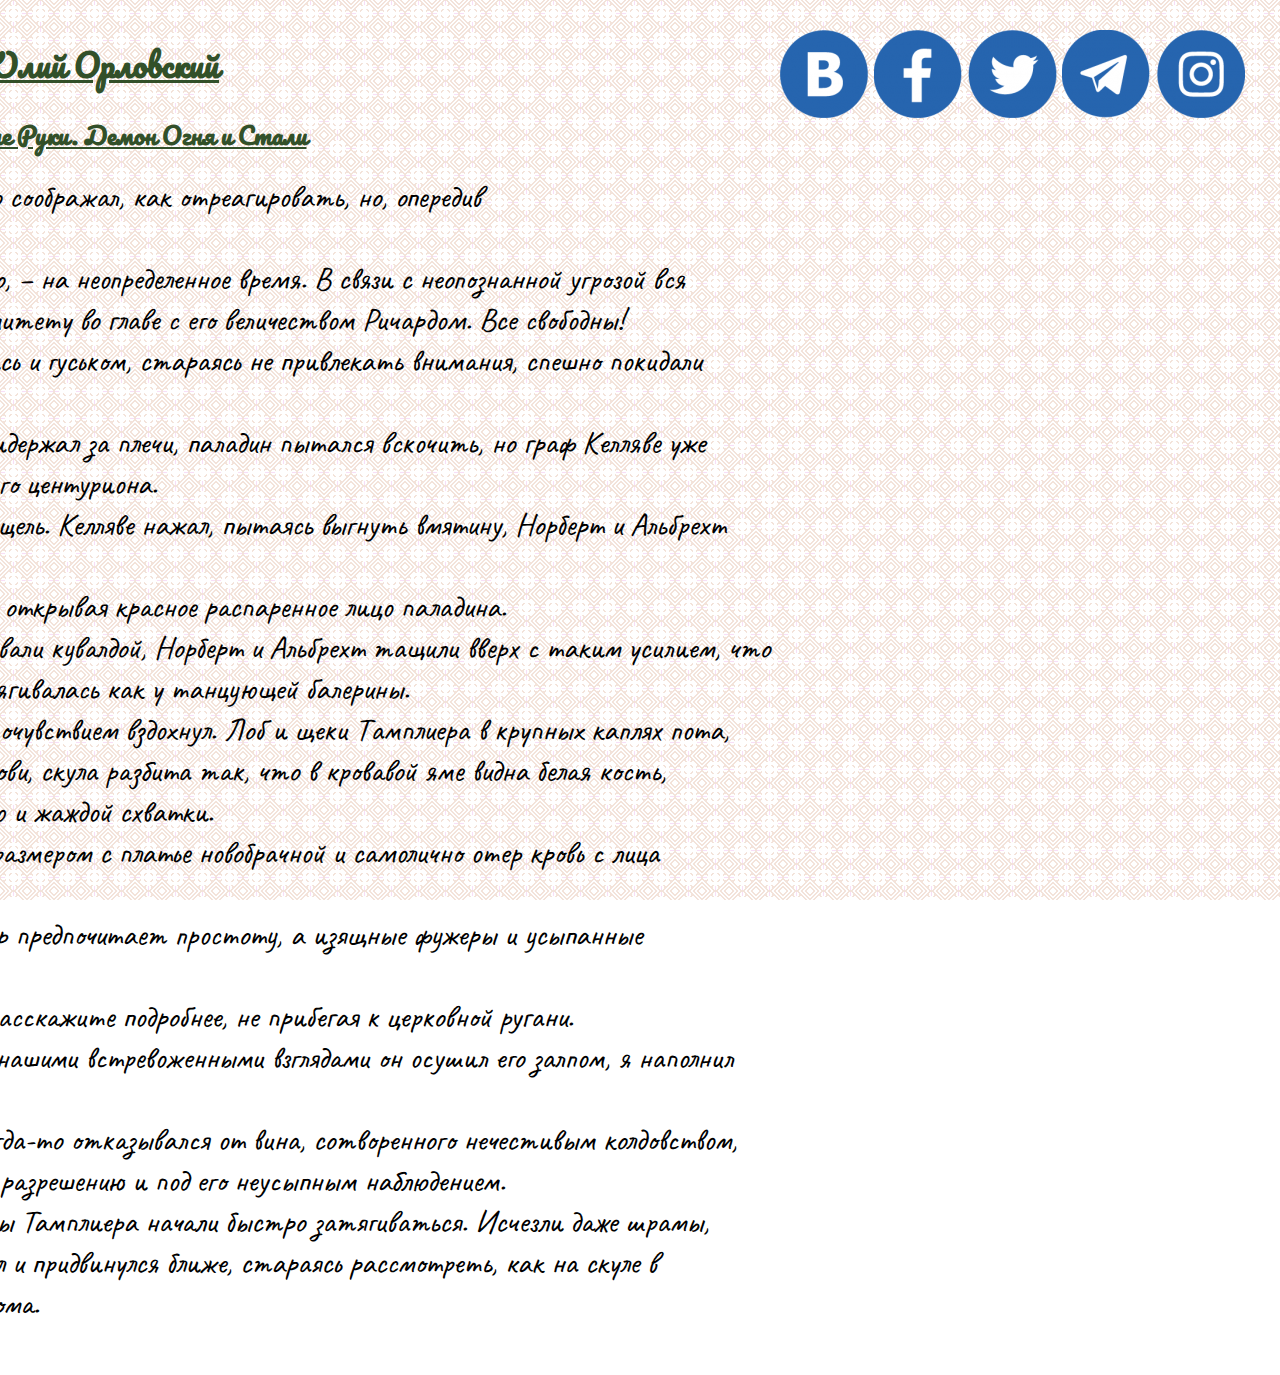
<file: hometask_7/index.html>
<!DOCTYPE html>
<html lang="en">
<head>
  <meta charset="UTF-8">
  <title>Sprite</title>
  <meta name="viewport" content="width=device-width, initial-scale=1">
  <link href="https://fonts.googleapis.com/css?family=Caveat|Pacifico&display=swap" rel="stylesheet">
  <link rel="stylesheet" href="styles/style.css" type="text/css">
</head>
<body>
<section class="block">
  <h1 class="decorated-1"> Гай Юлий Орловский </h1>
  <h2 class="decorated-1"> Ричард Длинные Руки. Демон Огня и Стали</h2>
  <pre class="decorated-2"> В зале повисла тяжелая гнетущая тишина. Я еще тупо соображал, как отреагировать, но, опередив
    меня, с резкостью в движениях поднялся сэр Альбрехт.
      – Совещание прервано, – сказал он уверенно и властно, – на неопределенное время. В связи с неопознанной угрозой вся
    непререкаемая полнота власти переходит военному комитету во главе с его величеством Ричардом. Все свободны!
      Члены Государственного Совета торопливо поднимались и гуськом, стараясь не привлекать внимания, спешно покидали
    кабинет.
      Сэр Норберт усадил Тамплиера в кресло, Альбрехт придержал за плечи, паладин пытался вскочить, но граф Келляве уже
    вытащил из-за пояса кинжал, размерами с меч римского центуриона.
      Забрало заскрежетало, когда кончик острия проник в щель. Келляве нажал, пытаясь выгнуть вмятину, Норберт и Альбрехт
    умело помогли, удержали Тамплиера.
      Забрало звонко щелкнуло и закачалось на одной дужке, открывая красное распаренное лицо паладина.
      Шлем сидит на его голове так плотно, будто насаживали кувалдой, Норберт и Альбрехт тащили вверх с таким усилием, что
    приподнимали массивного рыцаря, а его бычья шея вытягивалась как у танцующей балерины.
      Рокгаллер принял из их рук измятый шлем, кто-то с сочувствием вздохнул. Лоб и щеки Тамплиера в крупных каплях пота,
    по виску ползут, обгоняя одна другую, алые струйки крови, скула разбита так, что в кровавой яме видна белая кость,
    подбородок в крови, только глаза горят прежней яростью и жаждой схватки.
      Альбрехт сорвал с шеи роскошный кружевной платок размером с платье новобрачной и самолично отер кровь с лица
    раненого рыцаря.
      Я торопливо сотворил медный кубок с вином, Тамплиер предпочитает простоту, а изящные фужеры и усыпанные
    драгоценностями чаши считает греховными.
      – Выпейте, дорогой друг, – сказал я настойчиво, – и расскажите подробнее, не прибегая к церковной ругани.
      Кубок почти исчез в широкой ладони Тамплиера. Под нашими встревоженными взглядами он осушил его залпом, я наполнил
    снова.
      Альбрехт взглянул на меня со значением, Тамплиер когда-то отказывался от вина, сотворенного нечестивым колдовством,
    а я доказывал, что если Господь сотворил, то все по его разрешению и под его неусыпным наблюдением.
      Норберт и Альбрехт не удивились, когда раны и ссадины Тамплиера начали быстро затягиваться. Исчезли даже шрамы,
    только Келляве вытаращил глаза, да сэр Рокгаллер охнул и придвинулся ближе, стараясь рассмотреть, как на скуле в
    скоростном режиме рассасывается чудовищная гематома.
  </pre>
</section>
<div class="block-1">
  <a class="image-link vk" href="#" title="Vkontakte"></a>
  <a class="image-link fb" href="#" title="Facebook"></a>
  <a class="image-link tw" href="#" title="Twitter"></a>
  <a class="image-link tm" href="#" title="Telegram"></a>
  <a class="image-link inst" href="#" title="Instagram"></a>
  <p class="decorated-1">Lorem ipsum dolor sit amet, consectetuer adipiscing elit, sed diem
    nonummy nibh euismod tincidunt ut lacreet dolore magna aliguam erat volutpat.
    Ut wisis enim ad minim veniam, quis nostrud exerci tution ullamcorper suscipit
    lobortis nisl ut aliquip ex ea commodo consequat.</p>
</div>
</body>
</html>
</file>
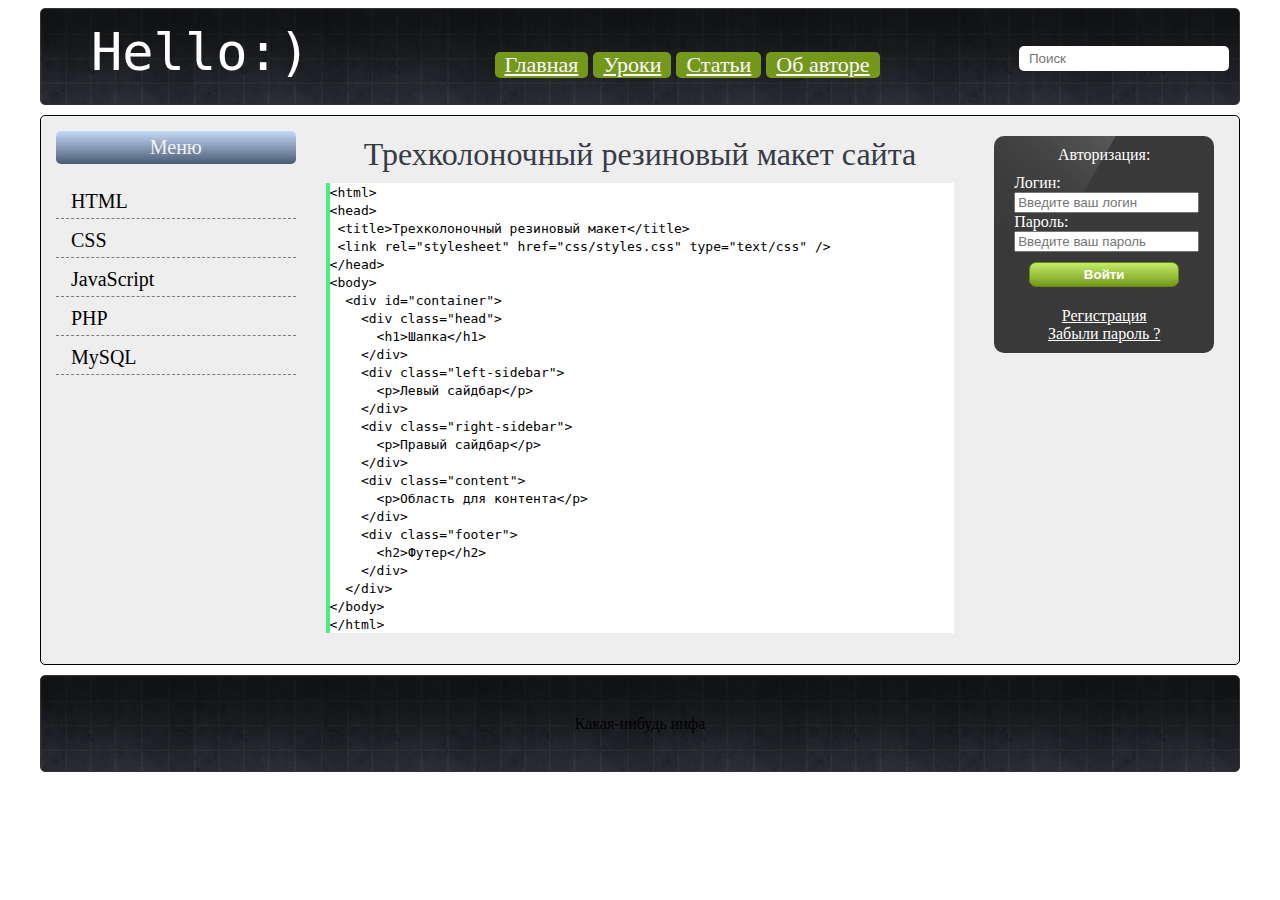
<file: hometask_8/index.html>
<!DOCTYPE html>
<html lang="en">
<head>
  <meta charset="UTF-8">
  <meta name="viewport" content="width=device-width, initial-scale=1.0"/>
  <link href="style/style.css" rel="stylesheet">
  <title>Трехколоночный резиновый макет сайта</title>
</head>
<body>
<div class="container">
  <header>
    <div class="logo">Hello:)</div>
   <nav>
    <ul>
      <li><a href="#">Главная</a> </li>
      <li><a href="#">Уроки</a> </li>
      <li><a href="#">Статьи</a> </li>
      <li><a href="#">Об авторе</a> </li>
    </ul>
  </nav>
    <form name="search_form" action="#" method="get">
      <input type="text" name="q" placeholder="Поиск" required="required">
    </form>
  </header>
  <section id="content">
    <aside>
      <nav>
        <h3>Меню</h3>

        <ul>
          <li><a href="#">HTML</a></li>
          <li><a href="#">CSS</a></li>
          <li><a href="#">JavaScript</a></li>
          <li><a href="#">PHP</a></li>
          <li><a href="#">MySQL</a></li>
        </ul>
      </nav>
    </aside>
    <main>
      <h1>Трехколоночный резиновый макет сайта</h1>
       <div class="code">
        <code>
          <span class="c_6">&lt;html&gt;</span><br />
          <span class="c_6">&lt;head&gt;</span><br />
          &nbsp;<span class="c_6">&lt;title&gt;</span><span class="c_3">Трехколоночный резиновый макет</span><span class="c_6">&lt;/title&gt;</span><br />
          &nbsp;<span class="c_6">&lt;link</span> <span class="c_4">rel</span><span class="c_4">=&quot;stylesheet&quot;</span> <span class="c_6">href</span><span class="c_4">=&quot;css/styles.css&quot;</span> <span class="c_6">type</span><span class="c_4">=&quot;text/css&quot;</span> <span class="c_6">/&gt;</span><br />
          <span class="c_6">&lt;/head&gt;</span><br />
          <span class="c_6">&lt;body&gt;</span><br />
          &nbsp;&nbsp;<span class="c_6">&lt;div <span class="c_4">id</span><span class="c_1">=&quot;container&quot;</span><span class="c_6">&gt;</span></span><br />
          &nbsp;&nbsp;&nbsp;&nbsp;<span class="c_6">&lt;div <span class="c_4">class</span><span class="c_1">=&quot;head&quot;</span>&gt;</span><br />
          &nbsp;&nbsp;&nbsp;&nbsp;&nbsp;&nbsp;<span class="c_6">&lt;h1&gt;</span><span class="c_3">Шапка</span><span class="c_6">&lt;/h1&gt;</span><br />
          &nbsp;&nbsp;&nbsp;&nbsp;<span class="c_6">&lt;/div&gt;</span><br />
          &nbsp;&nbsp;&nbsp;&nbsp;<span class="c_6">&lt;div <span class="c_4">class</span><span class="c_1">=&quot;left-sidebar&quot;</span>&gt;</span><br />
          &nbsp;&nbsp;&nbsp;&nbsp;&nbsp;&nbsp;<span class="c_6">&lt;p&gt;</span><span class="c_3">Левый сайдбар</span><span class="c_6">&lt;/p&gt;</span><br />
          &nbsp;&nbsp;&nbsp;&nbsp;<span class="c_6">&lt;/div&gt;</span><br />
          &nbsp;&nbsp;&nbsp;&nbsp;<span class="c_6">&lt;div <span class="c_4">class</span><span class="c_1">=&quot;right-sidebar&quot;</span>&gt;</span><br />
          &nbsp;&nbsp;&nbsp;&nbsp;&nbsp;&nbsp;<span class="c_6">&lt;p&gt;</span><span class="c_3">Правый сайдбар</span><span class="c_6">&lt;/p&gt;</span><br />
          &nbsp;&nbsp;&nbsp;&nbsp;<span class="c_6">&lt;/div&gt;</span><br />
          &nbsp;&nbsp;&nbsp;&nbsp;<span class="c_6">&lt;div <span class="c_4">class</span><span class="c_1">=&quot;content&quot;</span>&gt;</span><br />
          &nbsp;&nbsp;&nbsp;&nbsp;&nbsp;&nbsp;<span class="c_6">&lt;p&gt;</span><span class="c_3">Область для контента</span><span class="c_6">&lt;/p&gt;</span><br />
          &nbsp;&nbsp;&nbsp;&nbsp;<span class="c_6">&lt;/div&gt;</span><br />
          &nbsp;&nbsp;&nbsp;&nbsp;<span class="c_6">&lt;div <span class="c_4">class</span><span class="c_1">=&quot;footer&quot;</span>&gt;</span><br />
          &nbsp;&nbsp;&nbsp;&nbsp;&nbsp;&nbsp;<span class="c_6">&lt;h2&gt;</span><span class="c_3">Футер</span><span class="c_6">&lt;/h2&gt;</span><br />
          &nbsp;&nbsp;&nbsp;&nbsp;<span class="c_6">&lt;/div&gt;</span><br />
          &nbsp;&nbsp;<span class="c_6">&lt;/div&gt;</span><br />
          <span class="c_6">&lt;/body&gt;</span><br />
          <span class="c_6">&lt;/html&gt;</span><br />
        </code>
      </div>
    </p>
    </main>
    <aside>
      <div class="form_auth">
        <p>Авторизация:</p>
        <form name="form_reg" action="#" method="post">
          <div class="login">
            <label>Логин:</label>
            <input type="text" name="login" placeholder="Введите ваш логин" required="required">
          </div>
          <div class="password">
            <label>Пароль:</label>
            <input type="password" name="pass" placeholder="Введите ваш пароль" required="required">
          </div>
          <input type="hidden" value="auth" name="func">
          <input type="submit" name="send" value="Войти">
          <p class="t_left">
            <a href="#">Регистрация</a>
            <a href="#">Забыли пароль ?</a>
          </p>
        </form>
      </div>
    </aside>
  </section>
  <footer><div>Какая-нибудь инфа</div></footer>
</body>
</html>
</file>
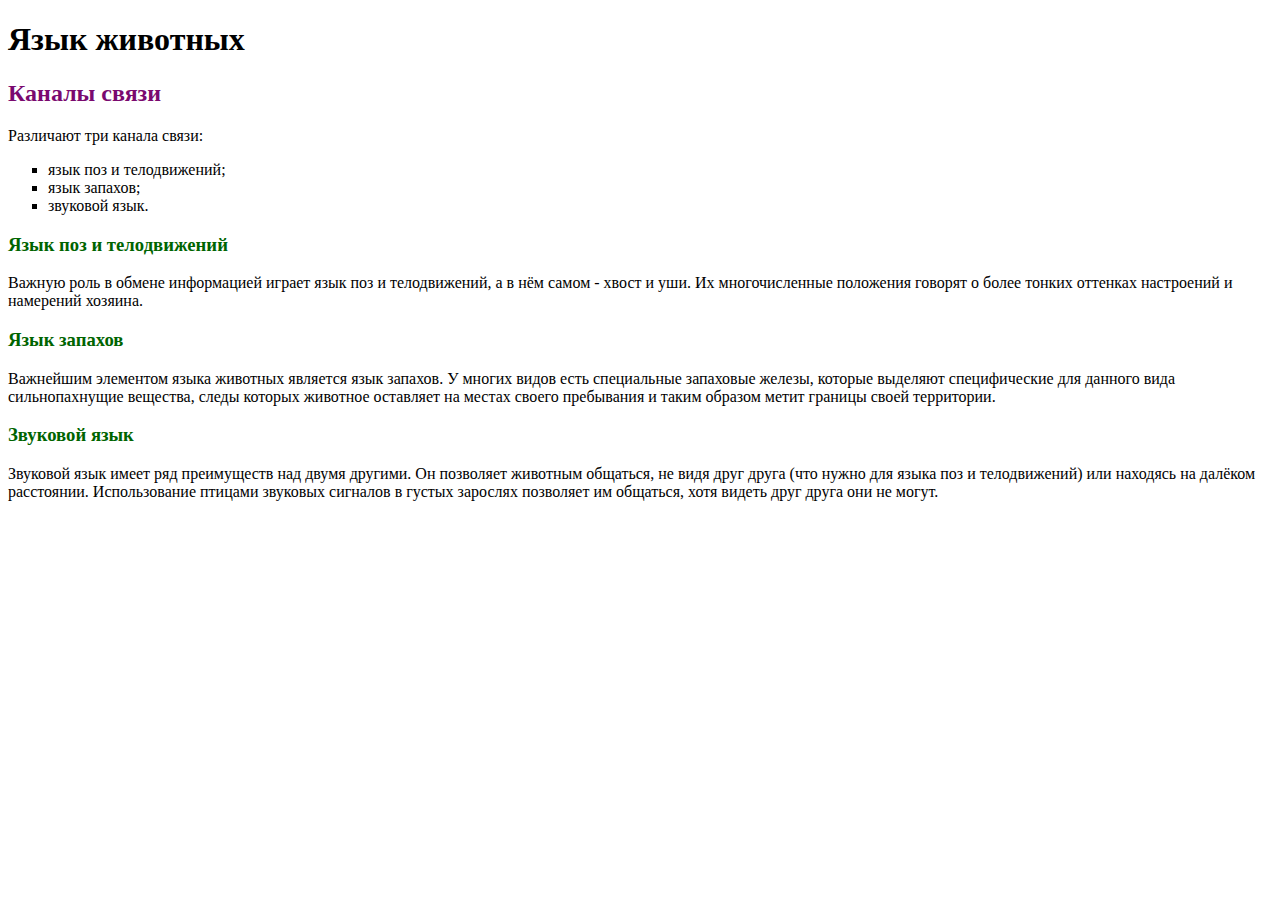
<file: hometask_2/animale-language.html>
<!DOCTYPE html>
<html lang="en">
<head>
  <meta charset="UTF-8">
  <title>Home task 2</title>
</head>
<body>
<h1>Язык животных</h1>

<h2 style="color: #7a096f">Каналы связи</h2>

<p>Различают три канала связи:</p>
<ul type="square">
  <li>язык поз и телодвижений;</li>
  <li>язык запахов;</li>
  <li>звуковой язык.</li>
</ul>

<h3 style="color: darkgreen">Язык поз и телодвижений</h3>

<p>
  Важную роль в обмене информацией играет язык поз и телодвижений, а в нём самом - хвост и уши. Их многочисленные
  положения говорят о более тонких оттенках настроений и намерений хозяина.
</p>

<h3 style="color: darkgreen">Язык запахов</h3>

<p>
  Важнейшим элементом языка животных является язык запахов. У многих видов есть специальные запаховые железы, которые
  выделяют специфические для данного вида сильнопахнущие вещества, следы которых животное оставляет на местах своего
  пребывания и таким образом метит границы своей территории.
</p>
<h3 style="color: darkgreen">Звуковой язык</h3>

<p>
  Звуковой язык имеет ряд преимуществ над двумя другими. Он позволяет животным общаться, не видя друг друга
  (что нужно для языка поз и телодвижений) или находясь на далёком расстоянии. Использование птицами звуковых сигналов
  в густых зарослях позволяет им общаться, хотя видеть друг друга они не могут.
</p>
</body>
</html>
</file>
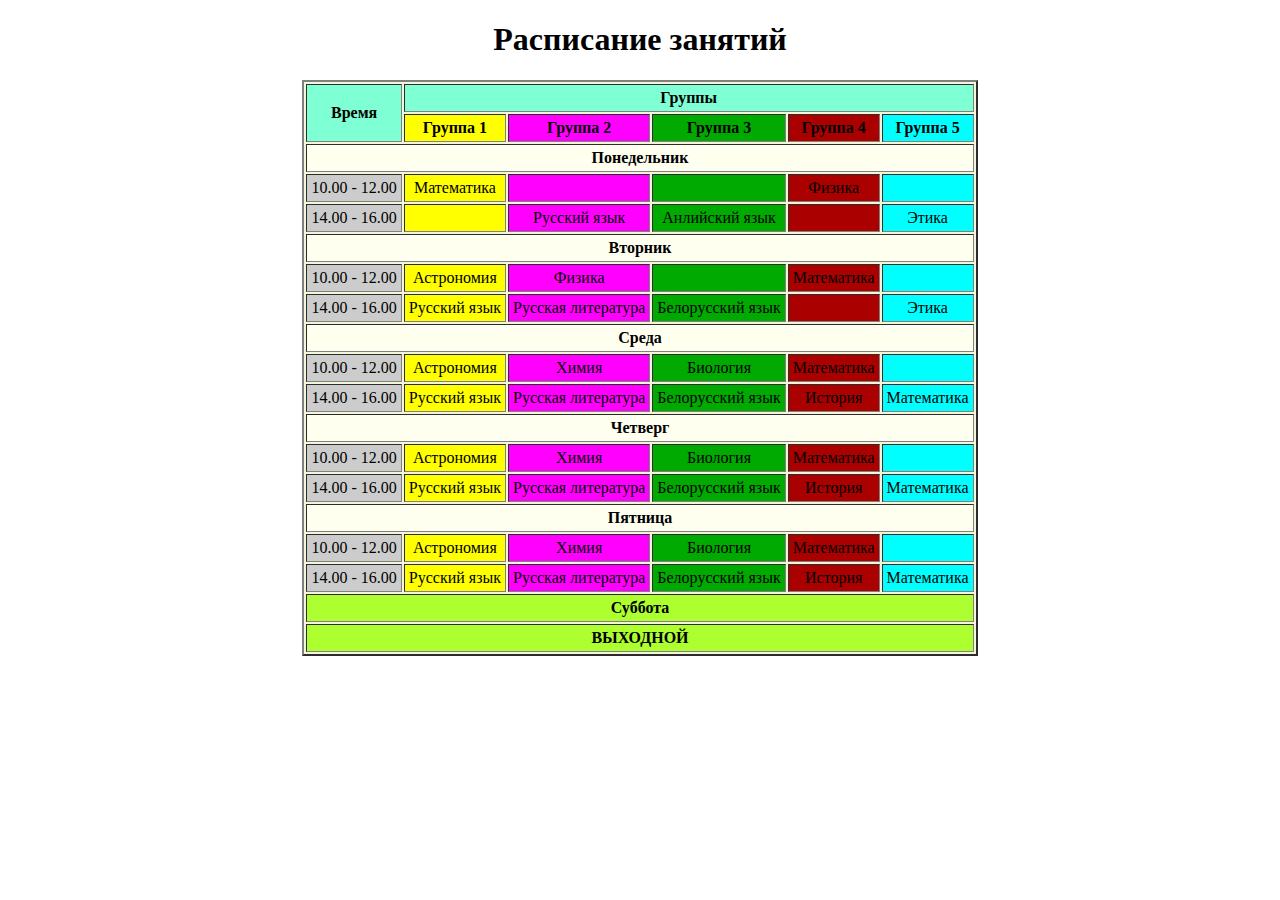
<file: hometask_3/table.html>
<!DOCTYPE html>
<html lang="en">
<head>
  <meta charset="UTF-8">
  <title>Work with table</title>
</head>
<body>
  <h1 align="center">Расписание занятий</h1>
  <table align="center"
         border="2"
         bgcolor="#f5f5dc"
         cellpadding="4"
         cellspacing="2"
  >
    <colgroup>
      <col bgcolor="#ccc">
      <col bgcolor="#ff0">
      <col bgcolor="#f0f">
      <col bgcolor="#0a0">
      <col bgcolor="#a00">
      <col bgcolor="#0ff">
    </colgroup>
    <tr>
      <th rowspan="2" bgcolor="#7fffd4">Время</th>
      <th colspan="5" bgcolor="#7fffd4">Группы</th>
    </tr>
    <tr align="center">
      <th>Группа 1</th>
      <th>Группа 2</th>
      <th>Группа 3</th>
      <th>Группа 4</th>
      <th>Группа 5</th>
    </tr>
    <tr>
      <th colspan="6" bgcolor="#fffff0">Понедельник</th>
    </tr>
    <tr align="center">
      <td>10.00 - 12.00</td>
      <td>Математика</td>
      <td></td>
      <td></td>
      <td>Физика</td>
      <td></td>
    </tr>
    <tr align="center">
      <td>14.00 - 16.00</td>
      <td></td>
      <td>Русский язык</td>
      <td>Анлийский язык</td>
      <td></td>
      <td>Этика</td>
    </tr>
    <tr>
      <th colspan="6" bgcolor="#fffff0">Вторник</th>
    </tr>
    <tr align="center">
      <td>10.00 - 12.00</td>
      <td>Астрономия</td>
      <td>Физика</td>
      <td></td>
      <td>Математика</td>
      <td></td>
    </tr>
    <tr align="center">
      <td>14.00 - 16.00</td>
      <td>Русский язык</td>
      <td>Русская литература</td>
      <td>Белорусский язык</td>
      <td></td>
      <td>Этика</td>
    </tr>
    <tr>
      <th colspan="6" bgcolor="#fffff0">Среда</th>
    </tr>
    <tr align="center">
      <td>10.00 - 12.00</td>
      <td>Астрономия</td>
      <td>Химия</td>
      <td>Биология</td>
      <td>Математика</td>
      <td></td>
    </tr>
    <tr align="center">
      <td>14.00 - 16.00</td>
      <td>Русский язык</td>
      <td>Русская литература</td>
      <td>Белорусский язык</td>
      <td>История</td>
      <td>Математика</td>
    </tr>
    <tr>
      <th colspan="6" bgcolor="#fffff0">Четверг</th>
    </tr>
    <tr align="center">
      <td>10.00 - 12.00</td>
      <td>Астрономия</td>
      <td>Химия</td>
      <td>Биология</td>
      <td>Математика</td>
      <td></td>
    </tr>
    <tr align="center">
      <td>14.00 - 16.00</td>
      <td>Русский язык</td>
      <td>Русская литература</td>
      <td>Белорусский язык</td>
      <td>История</td>
      <td>Математика</td>
    </tr>    <tr>
      <th colspan="6" bgcolor="#fffff0">Пятница</th>
    </tr>
    <tr align="center">
      <td>10.00 - 12.00</td>
      <td>Астрономия</td>
      <td>Химия</td>
      <td>Биология</td>
      <td>Математика</td>
      <td></td>
    </tr>
    <tr align="center">
      <td>14.00 - 16.00</td>
      <td>Русский язык</td>
      <td>Русская литература</td>
      <td>Белорусский язык</td>
      <td>История</td>
      <td>Математика</td>
    </tr>
    <tr>
      <th colspan="6" bgcolor="#adff2f">Суббота</th>
    </tr>
    <tr>
      <th colspan="6" bgcolor="#adff2f">ВЫХОДНОЙ</th>
    </tr>

</table>
</body>
</html>
</file>
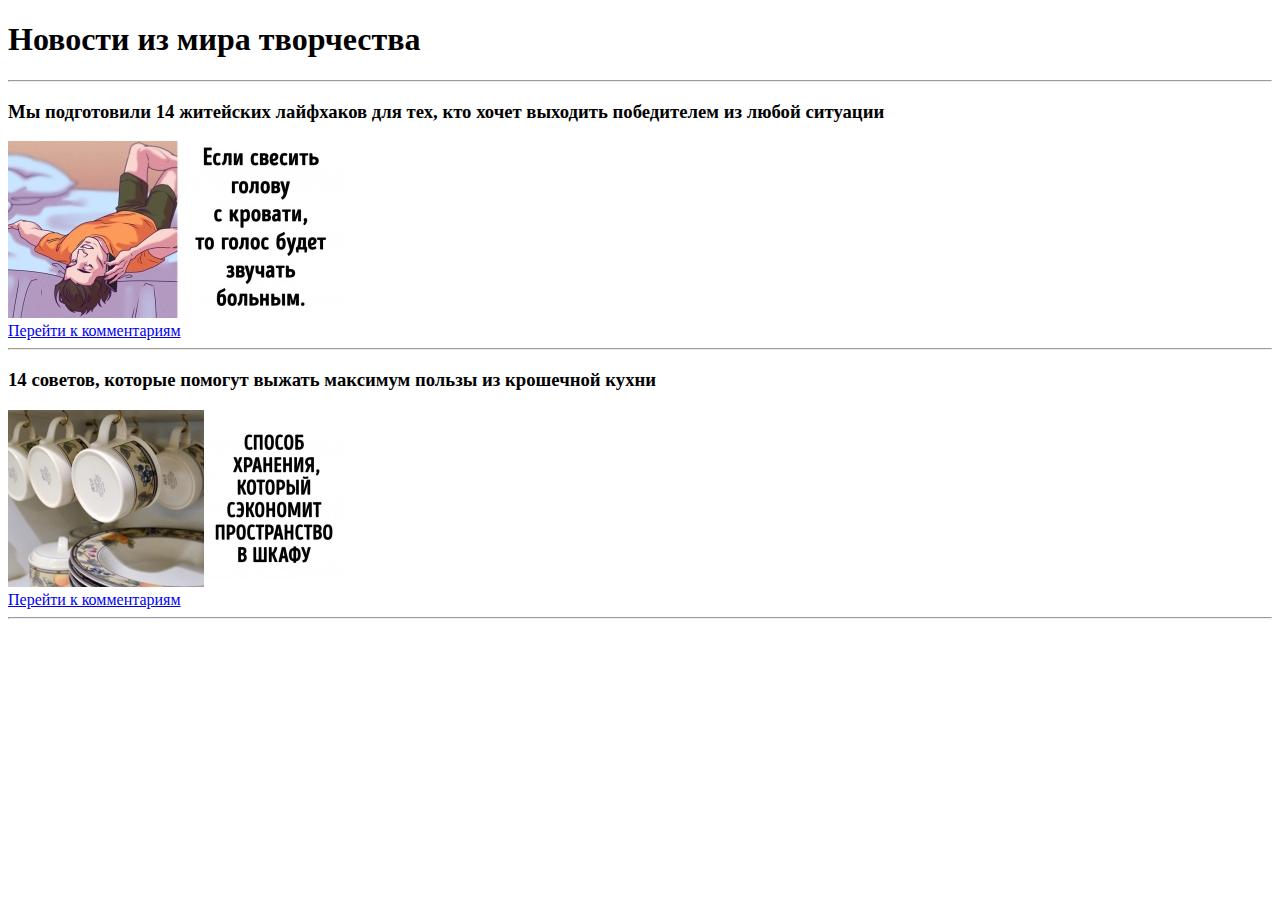
<file: hometask_4/adme-news.html>
<!DOCTYPE html>
<html lang="en">
<head>
  <meta charset="UTF-8">
  <title>Творчество. Свобода. Жизнь.</title>
</head>
<body>
<h1>Новости из мира творчества</h1>
<hr/>

<div class="news">
  <h3>Мы подготовили 14 житейских лайфхаков для тех, кто хочет выходить победителем из любой ситуации</h3>
  <div style="text-align: left" class="image-container">
   <a href="news1.html" target="_blank" class="read-more">
     <img src="images/news_1.jpg" alt="News1 image" title="14 житейских лайфхаков"/>
   </a> <br>
    <a href="news1.html#comments" class="comment-link">Перейти к комментариям</a>
  </div>
</div>
<hr/>

<div class="news">
  <h3>14 советов, которые помогут выжать максимум пользы из крошечной кухни</h3>
  <div style="text-align: left" class="image-container">
    <a href="news2.html" target="_blank" class="read-more">
      <img src="images/news_2.jpg" alt="News2 image" title="14 советов, которые помогут"/>
    </a> <br>
    <a href="news2.html#comments" class="comment-link">Перейти к комментариям</a>
  </div>
</div>
<hr/>
</body>
</html>
</file>
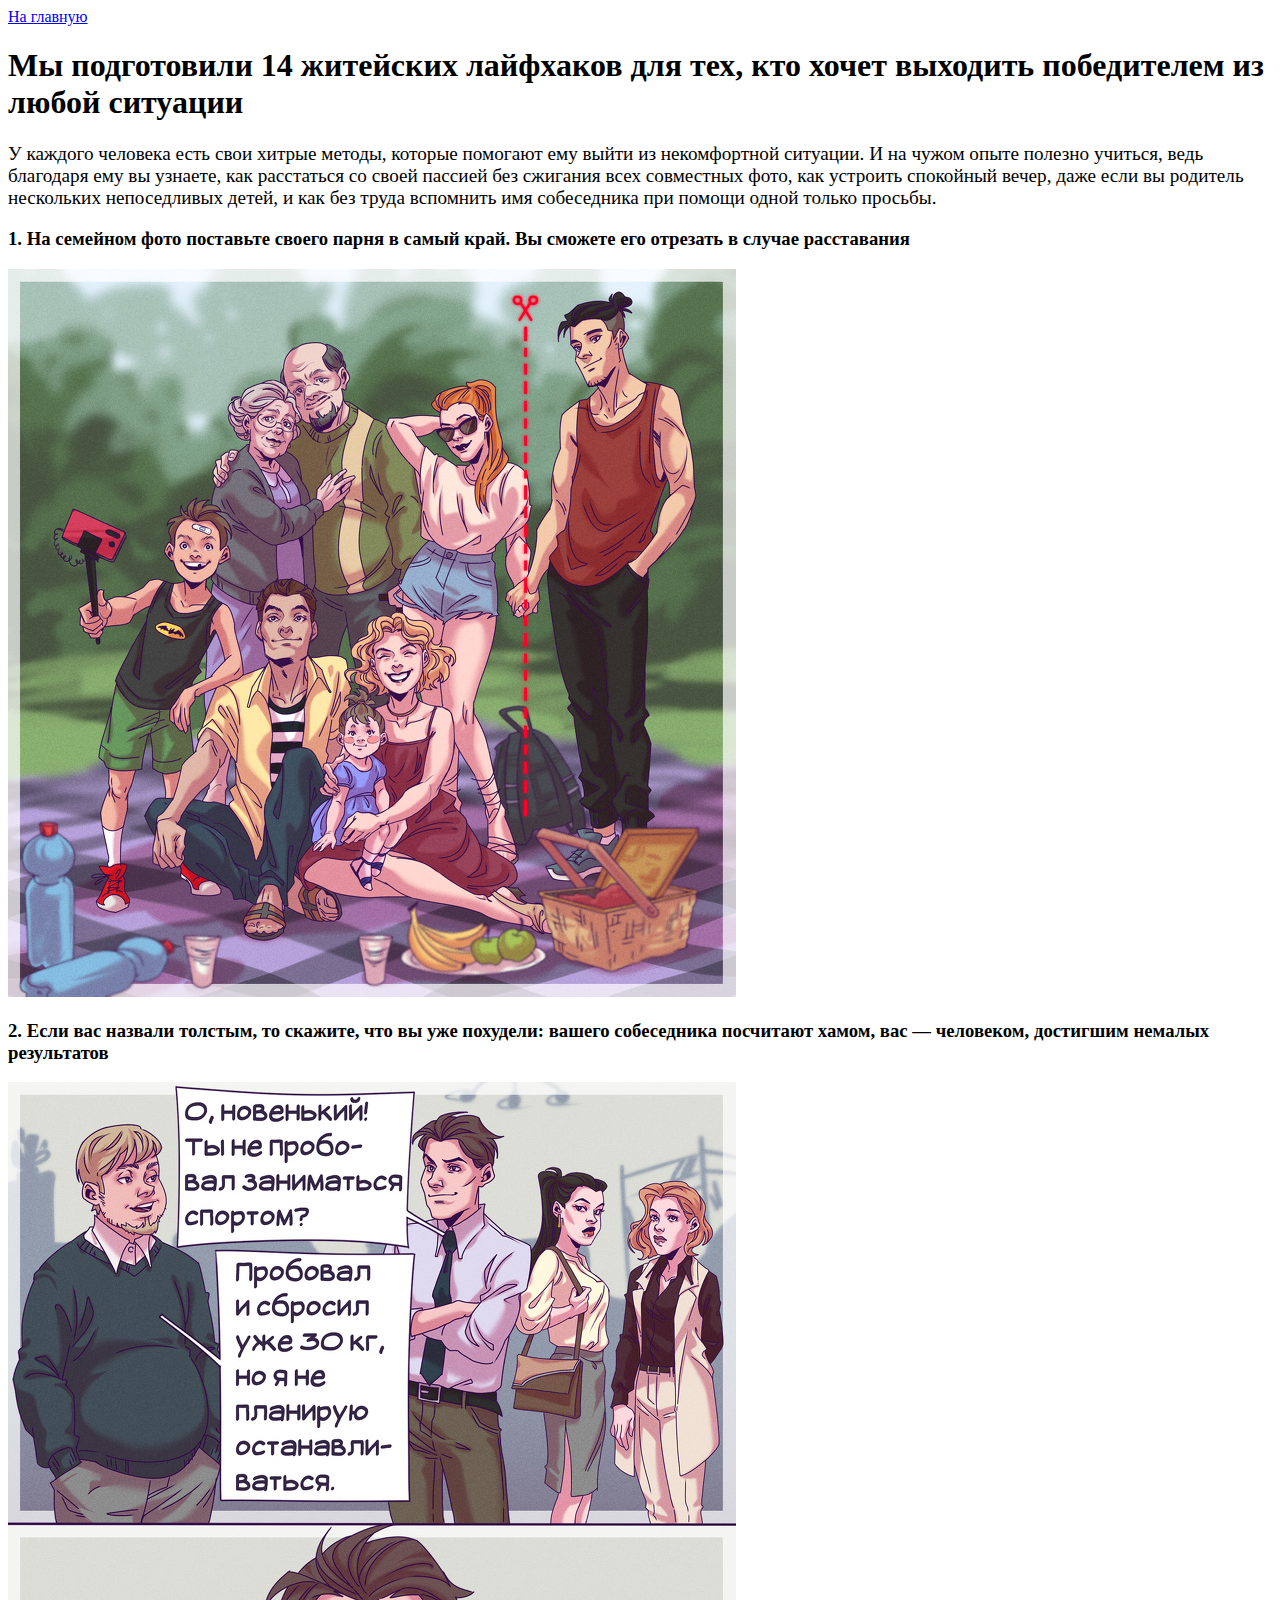
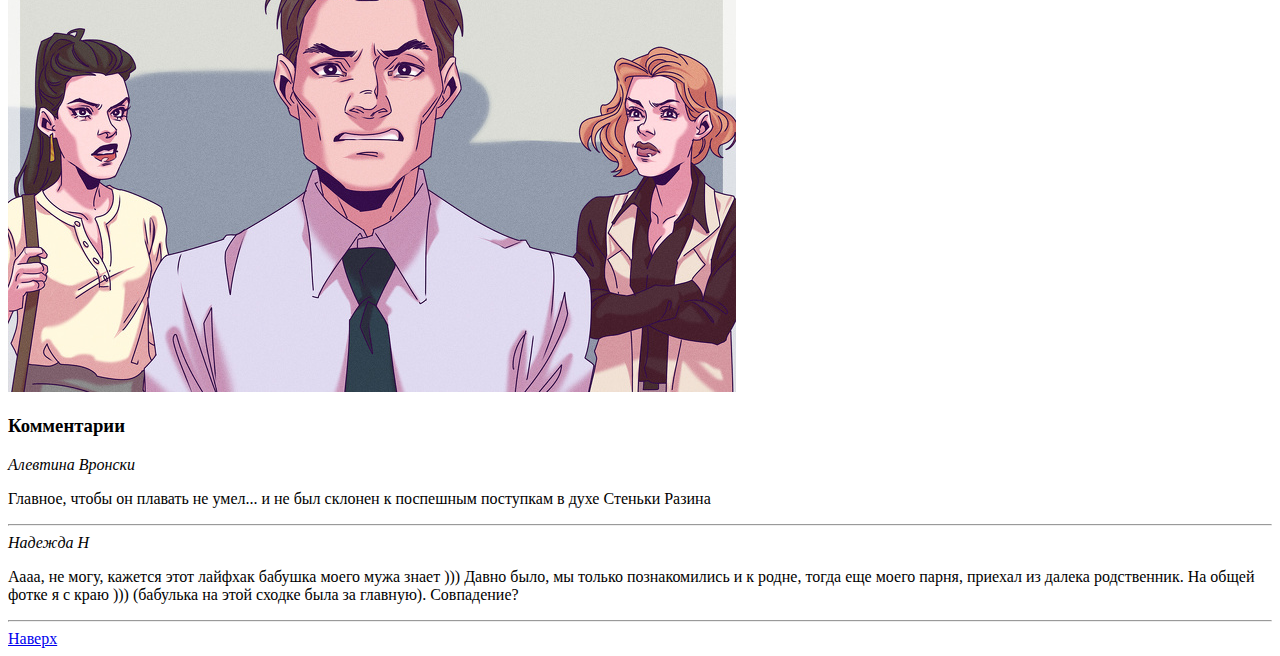
<file: hometask_4/news1.html>
<!DOCTYPE html>
<html lang="en">
<head>
  <meta charset="UTF-8">
  <title>Мы подготовили 14 житейских лайфхаков для тех, кто хочет выходить победителем из любой ситуации</title>
</head>
<body>
<a name="top"></a>
<a href="adme-news.html">На главную</a>
<h1>Мы подготовили 14 житейских лайфхаков для тех, кто хочет выходить победителем из любой ситуации</h1>
<p style="font-size: larger">
  У каждого человека есть свои хитрые методы, которые помогают ему выйти из некомфортной ситуации. И на чужом опыте
  полезно учиться, ведь благодаря ему вы узнаете, как расстаться со своей пассией без сжигания всех совместных фото,
  как устроить спокойный вечер, даже если вы родитель нескольких непоседливых детей, и как без труда вспомнить имя
  собеседника при помощи одной только просьбы.
</p>
<h3>
  1. На семейном фото поставьте своего парня в самый край. Вы сможете его отрезать
  в случае расставания
</h3>
<img src="images/news_1_1.jpg">

<h3>
  2. Если вас назвали толстым, то скажите, что вы уже похудели: вашего собеседника посчитают хамом,
  вас — человеком, достигшим немалых результатов
</h3>
<img src="images/news_1_2.jpg">

<div id="comments">
<div class="comment-cotainer">
  <h3>Комментарии</h3>
  <div class="comment-block">
    <span style="font-style: italic">Алевтина Вронски</span>
    <p>Главное, чтобы он плавать не умел... и не был склонен к поспешным поступкам в духе Стеньки Разина</p>
  </div>
    <hr/>

  <div class="comment-block">
    <span style="font-style: italic">Надежда Н </span>
    <p>
      Аааа, не могу, кажется этот лайфхак бабушка моего мужа знает ))) Давно было, мы только познакомились и к родне,
      тогда еще моего парня, приехал из далека родственник. На общей фотке я с краю ))) (бабулька на этой сходке была
      за главную). Совпадение?
    </p>
  </div>
  <hr/>
</div>
<a href="#top">Наверх</a>
</body>
</html>
</file>
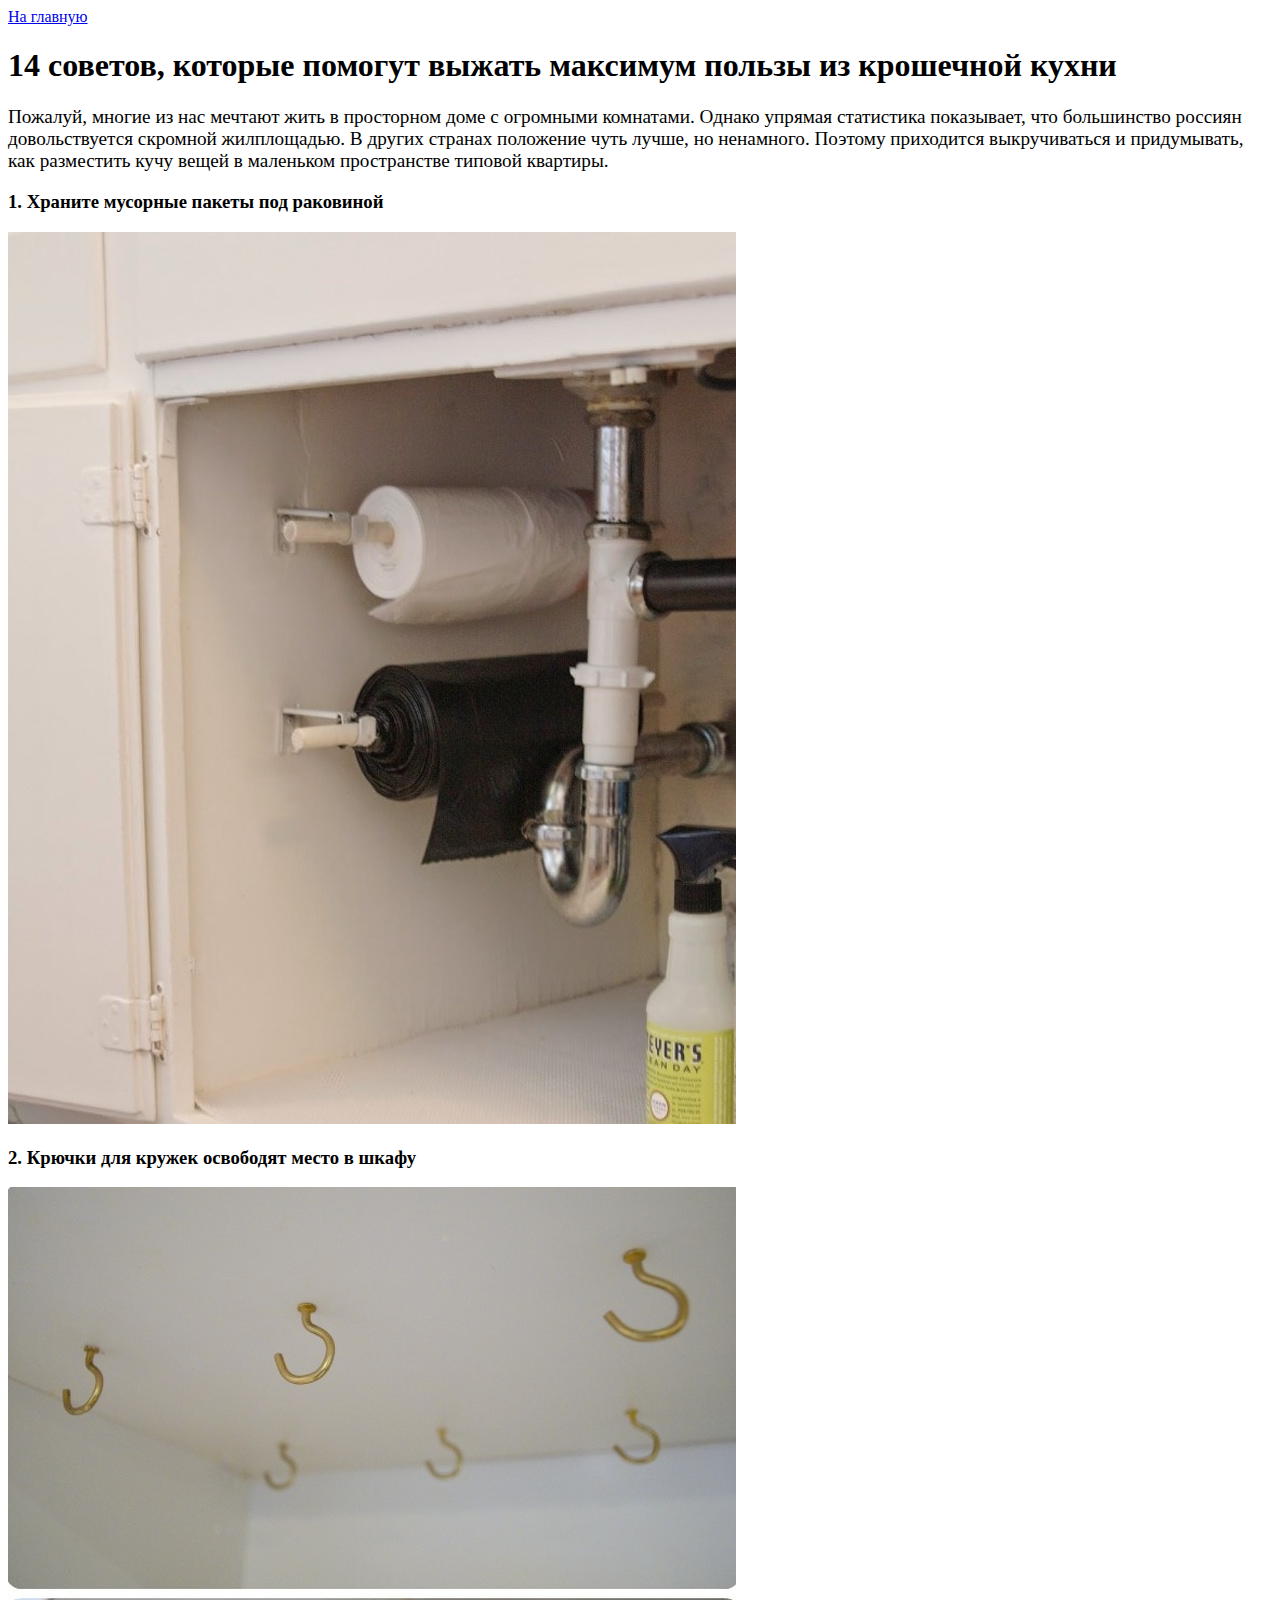
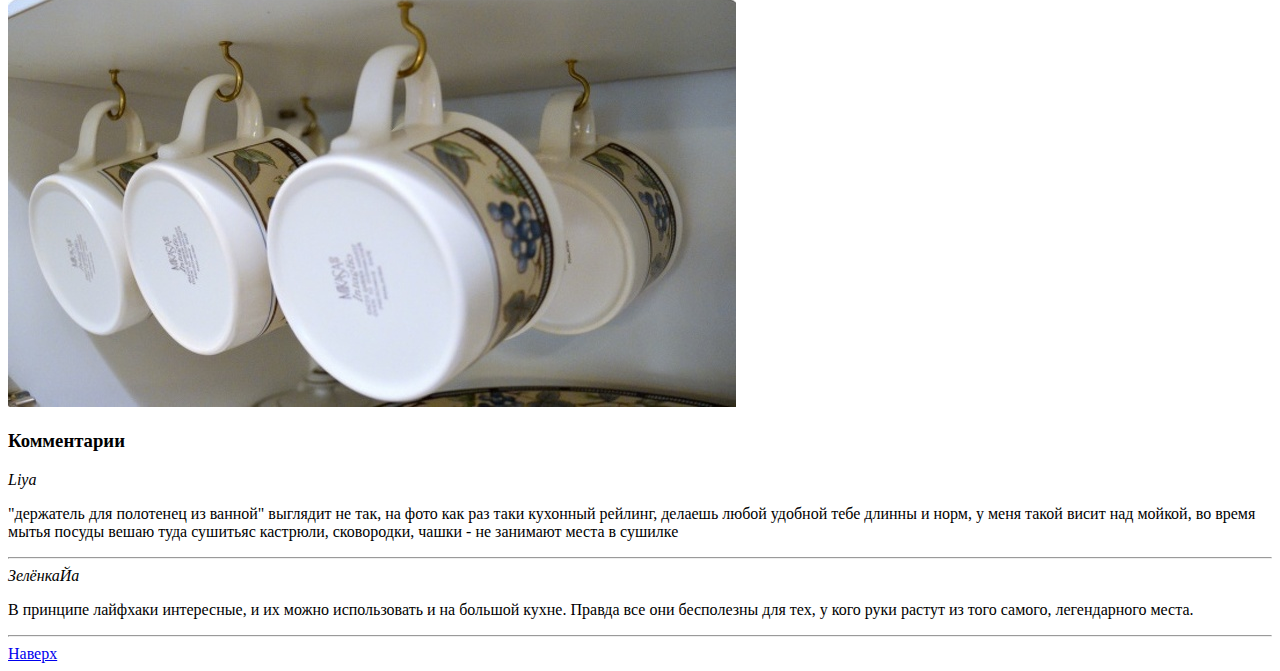
<file: hometask_4/news2.html>
<!DOCTYPE html>
<html lang="en">
<head>
  <meta charset="UTF-8">
  <title>14 советов, которые помогут выжать максимум пользы из крошечной кухни</title>
</head>
<body>
<a name="top"></a>
<a href="adme-news.html">На главную</a>
<h1>14 советов, которые помогут выжать максимум пользы из крошечной кухни</h1>
<p style="font-size: larger">
  Пожалуй, многие из нас мечтают жить в просторном доме с огромными комнатами. Однако упрямая статистика показывает,
  что большинство россиян довольствуется скромной жилплощадью. В других странах положение чуть лучше, но ненамного.
  Поэтому приходится выкручиваться и придумывать, как разместить кучу вещей в маленьком пространстве типовой квартиры.
</p>
<h3>1. Храните мусорные пакеты под раковиной</h3>
<img src="images/news_2_1.jpg"
     width="728" height="892"
     border="0"
     alt="14 советов, которые помогут выжать максимум пользы из крошечной кухни">
<h3>2. Крючки для кружек освободят место в шкафу</h3>
<img src="images/news_2_2.jpg"
     width="728"
     height="820"
     border="0"
     alt="14 советов, которые помогут выжать максимум пользы из крошечной кухни">

<div id="comments">
<div class="comment-cotainer">
  <h3>Комментарии</h3>
  <div class="comment-block">
    <span style="font-style: italic">Liya</span>
    <p>
      "держатель для полотенец из ванной" выглядит не так, на фото как раз таки кухонный рейлинг, делаешь любой
      удобной тебе длинны и норм, у меня такой висит над мойкой, во время мытья посуды вешаю туда сушитьяс кастрюли,
      сковородки, чашки - не занимают места в сушилке
    </p>
  </div>
  <hr/>

  <div class="comment-block">
    <span style="font-style: italic">ЗелёнкаЙа</span>
    <p>
      В принципе лайфхаки интересные, и их можно использовать и на большой кухне. Правда все они бесполезны для тех,
      у кого руки растут из того самого, легендарного места.
    </p>
  </div>
  <hr/>
</div>
<a href="#top">Наверх</a>
</body>
</html>
</file>
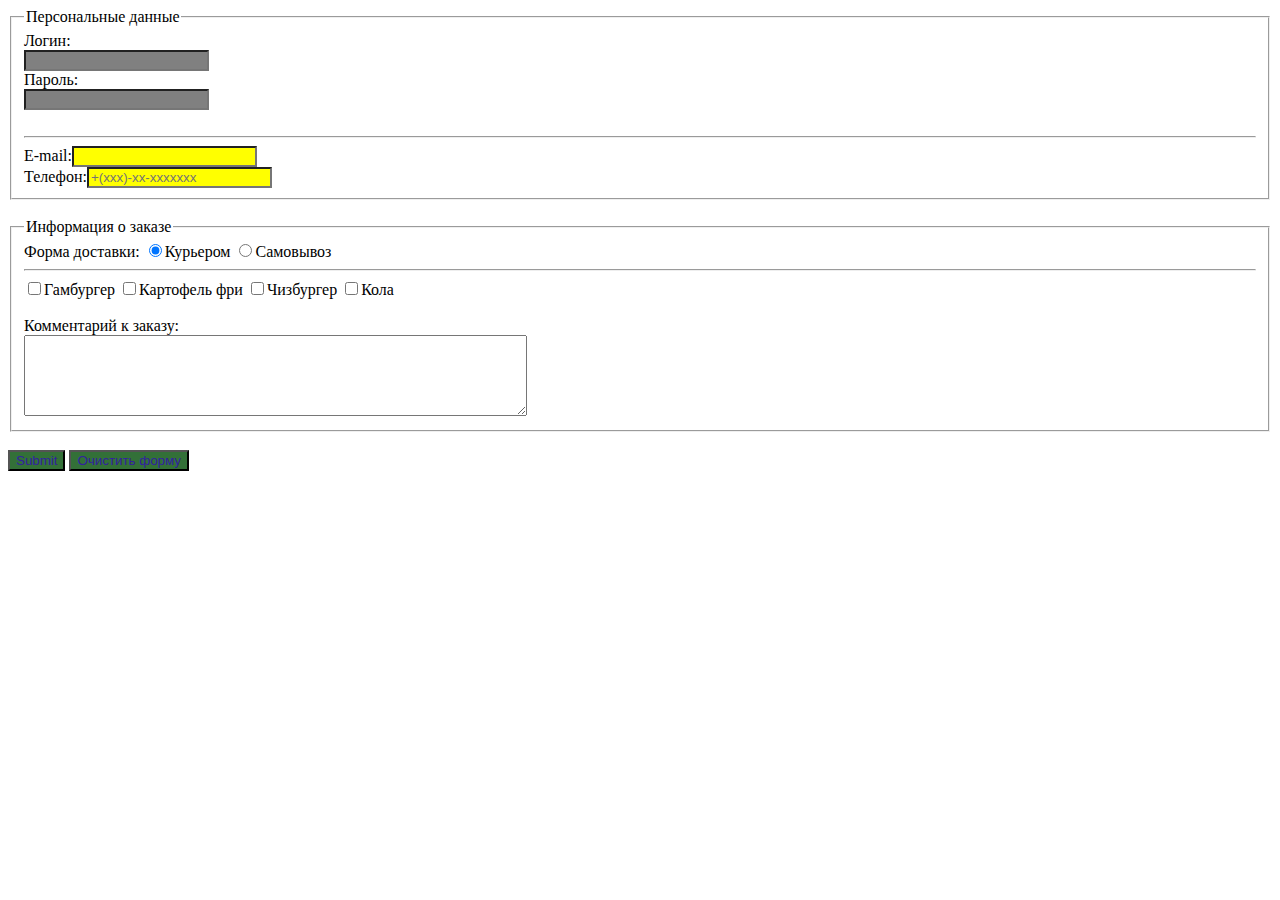
<file: hometask_5/form.html>
<!DOCTYPE html>
<html lang="en">
<head>
  <meta charset="UTF-8">
  <title>Форма заказа</title>
  <link type="text/css" rel="stylesheet" href="style.css" />
</head>
<body>
<form action="http://fe.it-academy.by/TestForm.php" method="POST">
  <fieldset>
    <legend>Персональные данные</legend>
    Логин:<br />​
    <input class="gray-input"
           type="text"
           name="username"
           maxlength="12"
           pattern="[a-zA-Z]+$"
           title="English alphabet characters"
           required /><br>​
    Пароль:<br />​
    <input class="gray-input"
           type="password"
           name="psw"
           pattern="[a-zA-Z0-9]{7}"
           title="Password must consist of 7 English characters and / or numbers"
           required />​<br/><br/>
    <hr />

    E-mail:​
    <input class="yellow-input" type="email" name="email" />
    ​<br />
    Телефон:​
    <input class="yellow-input"
           type="tel"
           name="phone"
           pattern="\+\([0-9]{3}\)-[0-9]{2}-[0-9]{7}"
           title="Format: +(xxx)-xx-xxxxxxx"
           placeholder="+(xxx)-xx-xxxxxxx"
           required />
    ​<br/>
  </fieldset>
  <br />
  <fieldset>
    <legend>Информация о заказе</legend>
    Форма доставки:
    <input type="radio" checked name="delivery" value="1"/>Курьером
    <input type="radio" name="delivery" value="2"/>Самовывоз
  <br />
  <hr />
    <input type="checkbox"
           id="hamburger"
           name="kind1"
           value="1" /><label for="hamburger">Гамбургер</label>

    <input type="checkbox"
           id="french-fries"
           name="kind2"
           value="2" /><label for="french-fries">Картофель фри</label>

    <input type="checkbox"
           id="cheeseburger"
           name="kind3"
           value="3"><label for="cheeseburger" />Чизбургер</label>

    <input type="checkbox"
           id="cola"
           name="kind4"
           value="4" /><label for="cola">Кола</label>
  <br />​ <br />​
    Комментарий к заказу:<br />
    <textarea id="comment"
      cols="60"
      rows="5"
      name="comment"></textarea>
  </fieldset>
  <br/>
  <input type="submit" formtarget="_blank"/>
  <input type="reset" value="Очистить форму"/>
</form>
</body>
</html>
</file>
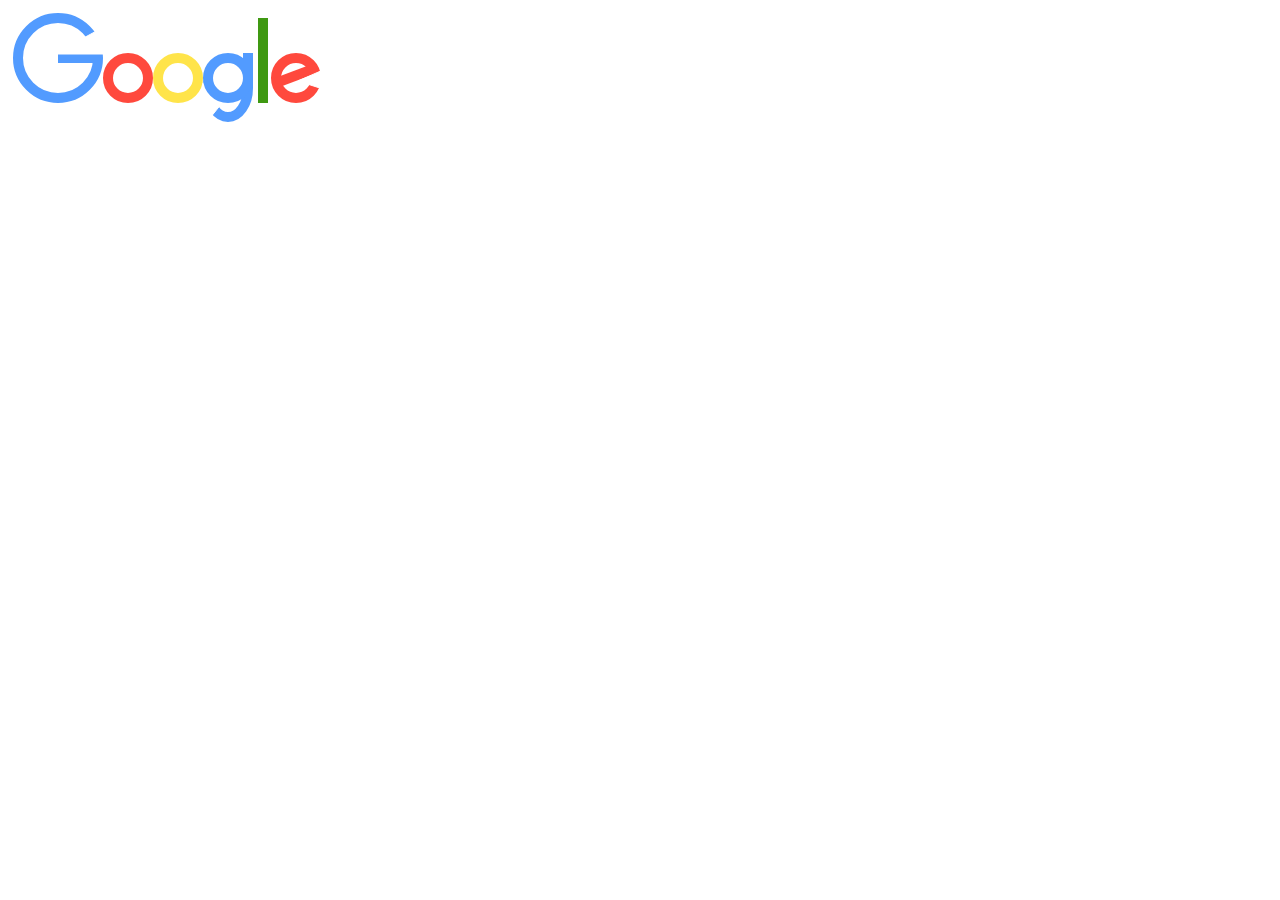
<file: hometsk_9/svg.html>
<!DOCTYPE html>
<html lang="en">
<head>
  <meta charset="UTF-8">
  <title>SVG</title>
  <meta name="viewport" content="width=device-width, initial-scale=1.0"/>
</head>
<body>
<svg height="210" width="500">
  <circle cx="50" cy="50" r="40" stroke=rgb(82,155,255) stroke-width="10" fill="white" />
  <line x1="50" y1="50" x2="90" y2="50" style="stroke:rgb(82,155,255);stroke-width:10" />
  <polygon points="46,46 98,46 94,20" style="fill:white;stroke:white;stroke-width:1" />
  <circle cx="120" cy="70" r="20" stroke=rgb(255,73,61) stroke-width="10" fill="white" />
  <circle cx="170" cy="70" r="20" stroke=rgb(255,228,74) stroke-width="10" fill="white" />
  <ellipse cx="220" cy="80" rx="20" ry="29" style="fill:white;stroke:rgb(82,155,255);stroke-width:10" />
  <polygon points="230,75 195,75 190,125" style="fill:white;stroke:white;stroke-width:1" />
  <circle cx="220" cy="70" r="20" stroke=rgb(82,155,255) stroke-width="10" fill="white" />
  <line x1="240" y1="45" x2="240" y2="80" style="stroke:rgb(82,155,255);stroke-width:10" />
  <line x1="255" y1="10" x2="255" y2="95" style="stroke:rgb(63,153,18);stroke-width:10" />
  <circle cx="288" cy="70" r="20" stroke=rgb(255,73,61) stroke-width="10" fill="white" />
  <line x1="268" y1="75" x2="308" y2="60" style="stroke:rgb(255,73,61);stroke-width:10" />
  <polygon points="315,62 290,73 318,82" style="fill:white;stroke:white;stroke-width:1" />
  Sorry, your browser does not support inline SVG.
</svg>
</body>
</html>
</file>
<file: hometask_7/styles/style.css>
body {
  background: url("../../hometask_7/images/ava7patterns_pattern_972.png") fixed;
  margin: 15px;
}

.decorated-1 {
  font-family: "Pacifico", cursive;
  text-align: center;
  color: #325029;
  text-decoration: underline;
}

.decorated-2 {
  font-family: "Caveat", cursive;;
  font-size: 2rem;
  text-indent: 30px;
  margin: 10px;
}

.block {
  position: absolute;
  right: 500px;
}

.block-1 {
  position: fixed;
  right: 0;
  top: 0;
  height: 300px;
  width: 470px;
  padding: 30px;
  overflow: hidden;
  transition: 1s;
}

.block-1 p {
  position: relative;
  top: 300px;
}

.block-1:hover {
  height: 400px;
  overflow: visible;
}

.image-link {
  display: inline-block;
  width: 90px;
  height: 88px;
  background: url("../images/sprite.png") 0 0 no-repeat;
}

.fb {
  background-position: -247px 0px;
}

.tw {
  background-position: -369px 0px;
}

.tm {
  background-position: -247px -368px;
}

.inst {
  background-position: -611px 0px;
}
</file>
<file: hometask_8/style/style.css>
.container {
  max-width: 1200px;
  margin: 0 auto;
}

header, footer {
  height: 75px;
  display: flex;
  border: 1px solid #333;
  border-radius: 5px;
  padding: 10px;
  background: url(../pictures/shadow_bg.png) repeat-x, url(../pictures/header.jpg) repeat;
  justify-content: space-between;
}

header .logo {
  font-size: 52px;
  margin-left: 40px;
  margin-top: 3px;
  color: white;
  font-family: Monospace;
}

header form {
  margin-top: 27px;
}

header form input[type="text"] {
  border: none;
  border-radius: 5px;
  padding: 5px 0 5px 10px;
  width: 200px;
}

header nav {
  margin-top: auto;
}

header nav ul {
  display: flex;
  list-style: none;
}

header nav ul li {
  background: #74981c;
  border-radius: 5px;
  margin-left: 5px;
}

header nav ul li > a {
  margin: 0 10px;
  color: #fdf8ff;
  text-decoration: underline;
  font-size: 22px;
}

header nav ul li > a:hover {
  text-decoration: none;
  color: #0047f8;
}

#content {
  display: flex;
  margin-top: 10px;
  border-radius: 5px;
  border: 1px solid;
  background: #eee;
}

#content main {
  width: 100%;
  padding: 15px;
}

#content aside {
  flex-basis: 20%;
  padding: 15px;
  flex-shrink: 0;
  border: black;
}

#content aside h3 {
  background: linear-gradient(180deg, #c5daf7, #495c75);
  font-size: 20px;
  font-weight: normal;
  color: #F2F2F2;
  margin: 0;
  padding: 5px 0;
  text-align: center;
  text-indent: 0;
  border-radius: 5px;
}

#content aside ul {
  list-style: none;
  padding: 0;
}

#content aside ul li a {
  display: block;
  padding: 10px 15px 5px 15px;
  text-decoration: none;
  border-bottom: 1px dashed #7F7E7E;
  font-size: 20px;
  color: black;
  transition: 1s;
}

#content aside ul li a:hover {
  background: #c6ec6a;
  color: #0047f8;
  margin: 0 20px 0 20px;
}

main h1 {
  color: #363b45;
  font-weight: normal;
  margin: 5px 0 10px 0;
  text-align: center;
}

.code {
  background: #fff;
  border-left: 4px solid #4cee82
}

.form_auth {
  background: url(../pictures/form_auth.png) no-repeat #393939;
  border-radius: 10px;
  color: #fff;
  margin: 5px 10px;
}

.form_auth p {
  margin: 0;
  padding: 10px 0;
  text-align: center;
  text-indent: 0;
}

.form_auth form {
  margin: 0 auto;
  width: 180px;
}

.form_auth form input[type="submit"] {
  background: linear-gradient(180deg, #c6ec6a, #74981c);
  border: 1px solid #628903;
  border-radius: 7px;
  color: #fff;
  cursor: pointer;
  display: block;
  font-weight: bold;
  margin: 10px auto;
  padding: 4px 0;
  width: 150px;
}

.form_auth a {
  color: #fff;
  display: inline-block;
}

footer {
  margin-top: 10px;
}

footer div {
  margin: auto;
}

@media (max-width: 940px) {
  header nav ul li {
    background: none;

  }

  header {
    flex-direction: column;
    height: 150px;
    flex-wrap: wrap;
  }
}

@media (max-width: 740px) {
  header {
    flex-direction: column;
    height: 200px;
    flex-wrap: wrap;
     }

  #content {
    flex-direction: column;
  }

  #content main {
    width: auto;
  }
}

@media (max-width: 440px)  {
  header {
   height: 250px;
   }
  header nav {
    margin-top: -10px;
  }
header nav ul {
  display: flex;
  flex-direction: column;
  list-style: none;
 }
}
</file>
<file: hometask_5/style.css>
input {
  background: #337038;
  color: #3221a0;
}
.gray-input {
  background: gray;
  color: #4c0080;
}
.yellow-input {
  background: yellow;
  color: #055680;
}
#comment {
  color: red;
}
</file>
